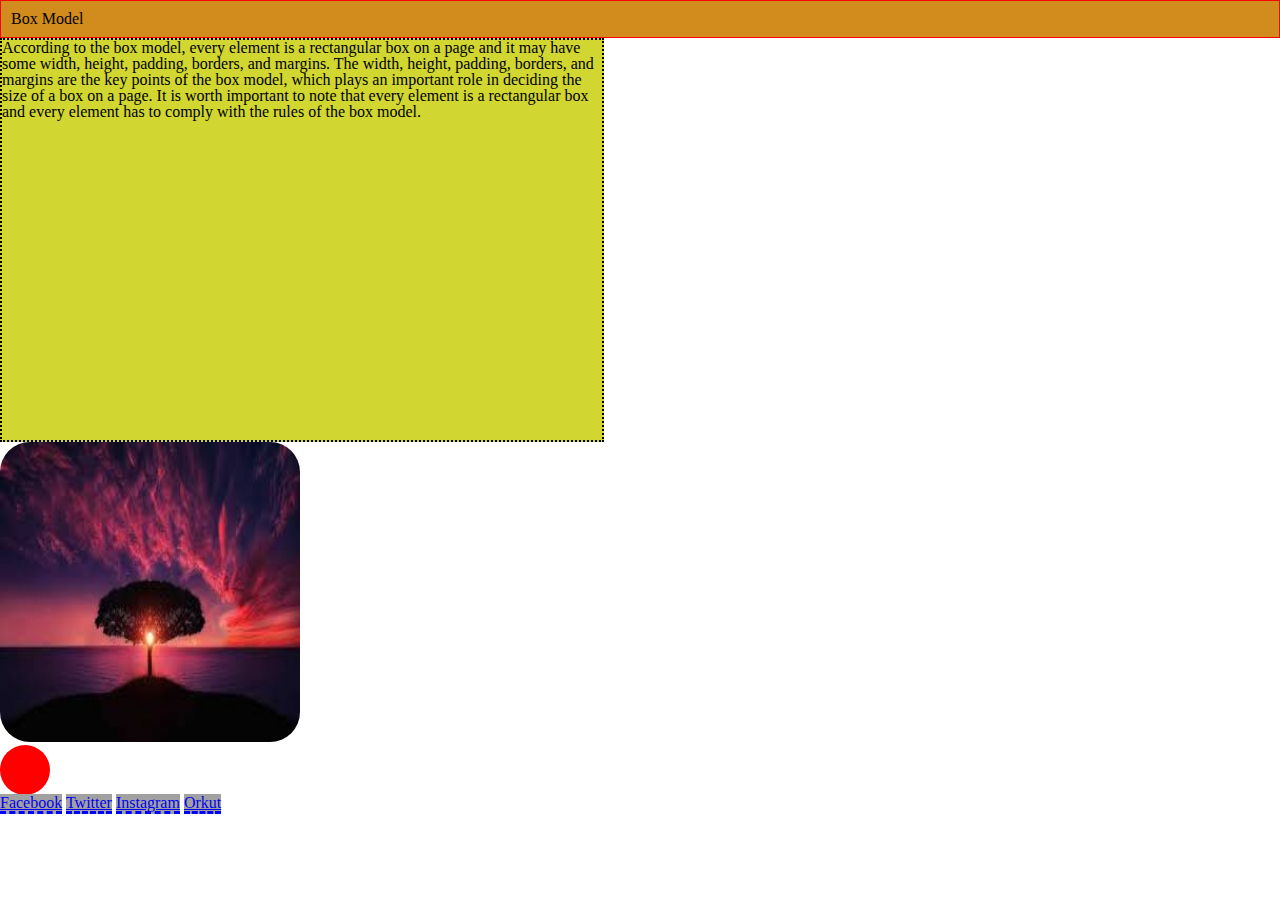
<file: block-BHaaap/index.html>
<!---

### Create a web page with the following characteristics:

1. Heading element(h1) should be at the top of the page.
2. After the heading, there should be a paragraph.
3. After the paragraph add an image having all the corner rounded.
4. Below the image, there should be a circle with red background.
5. At the bottom of the page, there must be a footer containing few links.
6. The H1 has 1px red solid borders, background color #D18C1D, and 10px of space between the content and the border (padding)
7. The paragraph is contained in 600px by 400px boxes with 2px black dotted borders and background color #D1D631
8. Links have a 3px blue dashed border on the bottom only and background color #A1A1A1

- Using CSS resets is necessary.
- Use semantic tags and keep the nesting and indentation proper.

--->
<!DOCTYPE html>
<html>
<head>
	<title>Box Model</title>
	<meta charset="utf-8">
	<link rel="stylesheet" href="assets/stylesheet/style.css">
</head>
<body>
	<main>
		<header>
			<h1><strong>Box Model</strong></h1>
			<article>
				<p>According to the box model, every element is a rectangular box on a page and it may have some width, height, padding, borders, and margins. The width, height, padding, borders, and margins are the key points of the box model, which plays an important role in deciding the size of a box on a page. It is worth important to note that every element is a rectangular box and every element has to comply with the rules of the box model.</p>
			</article>
			<img src="assets/media/IMAGES.jpeg" alt="Dawn">
			<div class="circle"></div>
		</header>
		<footer>
			<nav>
				<a href="#">Facebook</a>
				<a href="#">Twitter</a>
				<a href="#">Instagram</a>
				<a href="#">Orkut</a>
			</nav>
		</footer>
	</main>
</body>
</html>
</file>
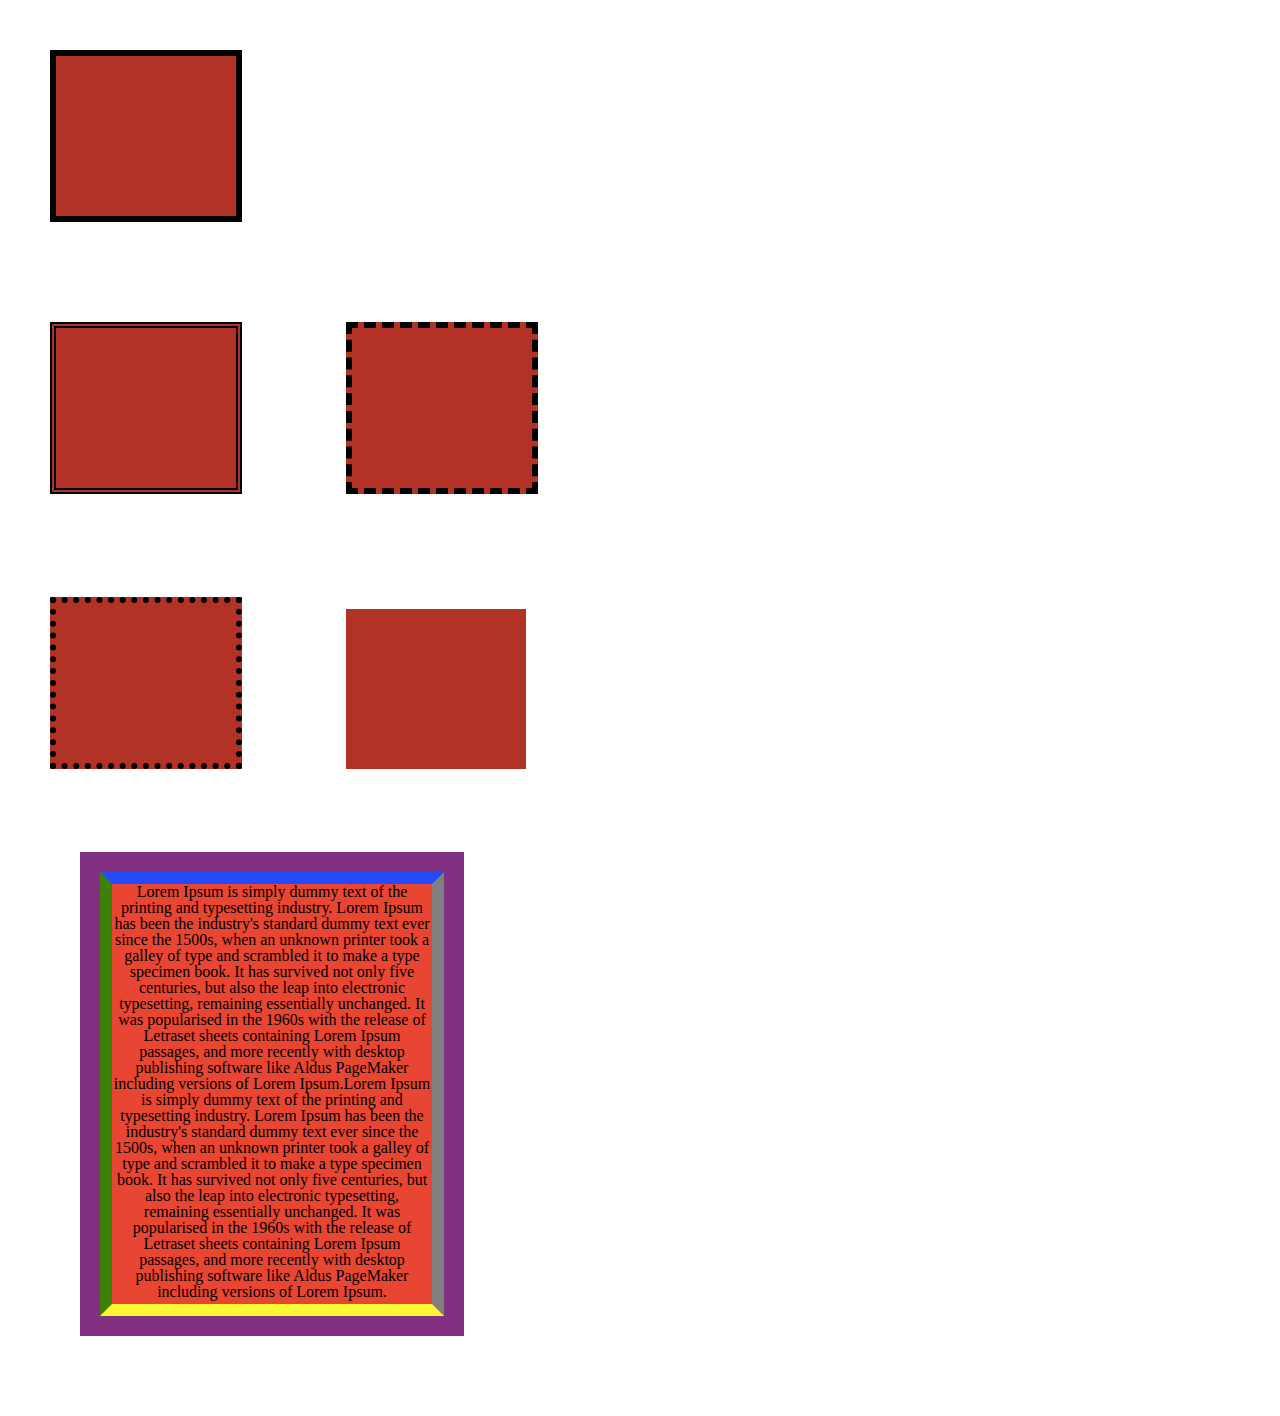
<file: block-BHaaaq/index.html>
<!---
### Create a page according to the layout shown below

![Box Model Exercise 2](https://raw.githubusercontent.com/suraj122/AC-STYLE-images/master/box-model/ex-2.png)

- Using CSS resets is necessary.
- Use semantic tags and keep the nesting and indentation proper.
--->
<!DOCTYPE html>
<html>
<head>
	<title>Box Model 2</title>
	<meta charset="utf-8">
	<link rel="stylesheet" href="assets/stylesheet/style.css">
</head>
<body>
	<section>
		<div class="solid"></div>
	<section>
		<div class="double"></div>
		<div class="dashed"></div>
	</section>
	<section>
		<div class="dotted"></div>
		<div class="none"></div>
	</section>
	<section>
		<article>
			<div class="art">Lorem Ipsum is simply dummy text of the printing and typesetting industry. Lorem Ipsum has been the industry's standard dummy text ever since the 1500s, when an unknown printer took a galley of type and scrambled it to make a type specimen book. It has survived not only five centuries, but also the leap into electronic typesetting, remaining essentially unchanged. It was popularised in the 1960s with the release of Letraset sheets containing Lorem Ipsum passages, and more recently with desktop publishing software like Aldus PageMaker including versions of Lorem Ipsum.Lorem Ipsum is simply dummy text of the printing and typesetting industry. Lorem Ipsum has been the industry's standard dummy text ever since the 1500s, when an unknown printer took a galley of type and scrambled it to make a type specimen book. It has survived not only five centuries, but also the leap into electronic typesetting, remaining essentially unchanged. It was popularised in the 1960s with the release of Letraset sheets containing Lorem Ipsum passages, and more recently with desktop publishing software like Aldus PageMaker including versions of Lorem Ipsum.</div>
		</article>
	</section>
</body>
</html>
</file>
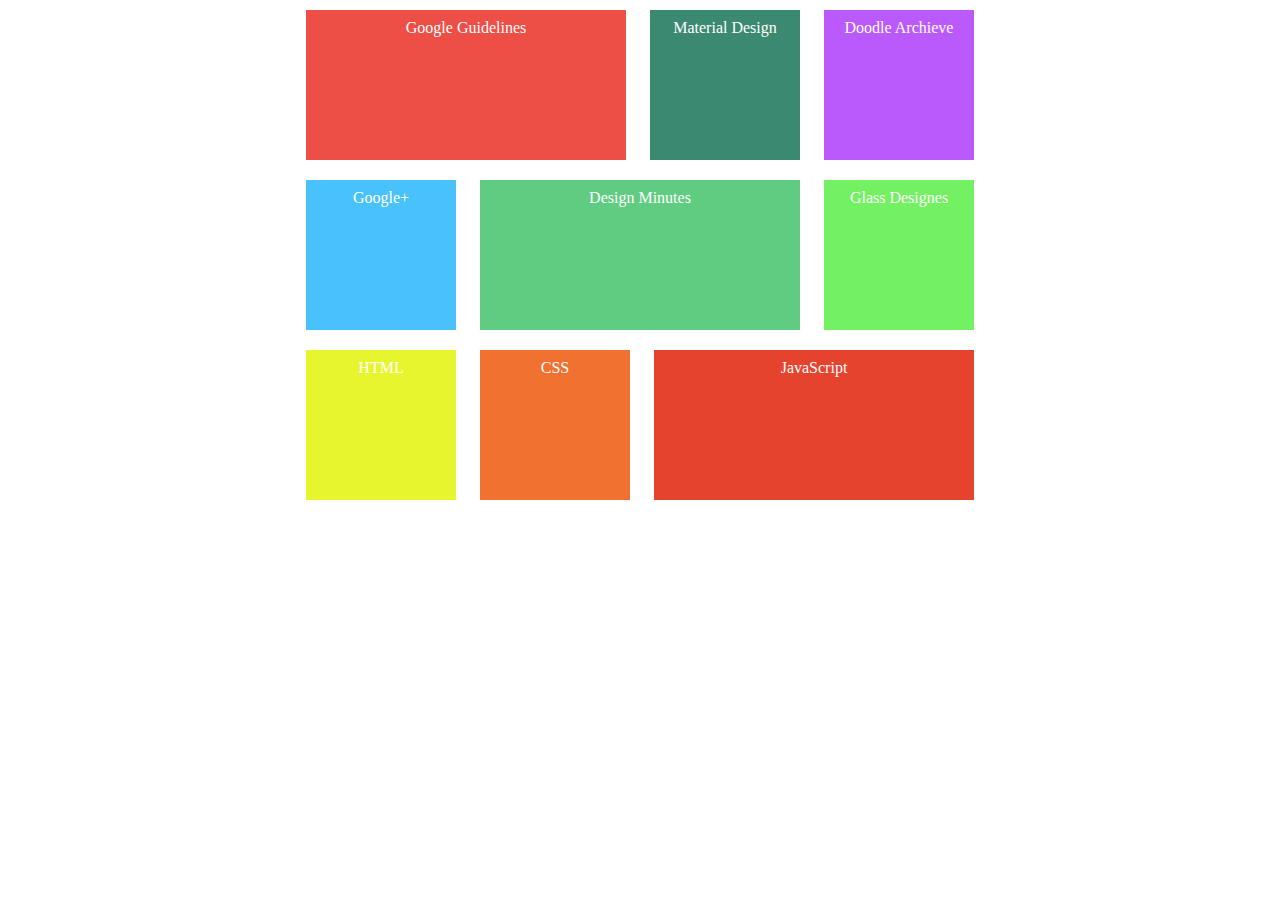
<file: block-BHaaar/index.html>
<!--
### Create a page according to the layout shown below

![Box Model Exercise 3](https://raw.githubusercontent.com/suraj122/AC-STYLE-images/master/box-model/ex-3.png)

- Using CSS resets is necessary.
- Use semantic tags and keep the nesting and indentation proper.
-->
<!DOCTYPE html>
<html>
<head>
	<title>Box Model 3</title>
	<meta charset="utf-8">
	<link rel="stylesheet" href="assets/stylesheet/style.css">
</head>
<body>
	<section>
		<nav>
			<div class="box div">Google Guidelines</div>
			<div class="square model">Material Design</div>
			<div class="square doodle">Doodle Archieve</div>
		</nav>
	</section>
	<section>
		<nav>
			<div class="square google">Google+</div>
			<div class="box design">Design Minutes</div>
			<div class="square glass">Glass Designes</div>
		</nav>
	</section>
	<section>
		<nav>
			<div class="square html">HTML</div>
			<div class="square class">CSS</div>
			<div class="box java">JavaScript</div>
		</nav>
	</section>
</body>
</html>
</file>
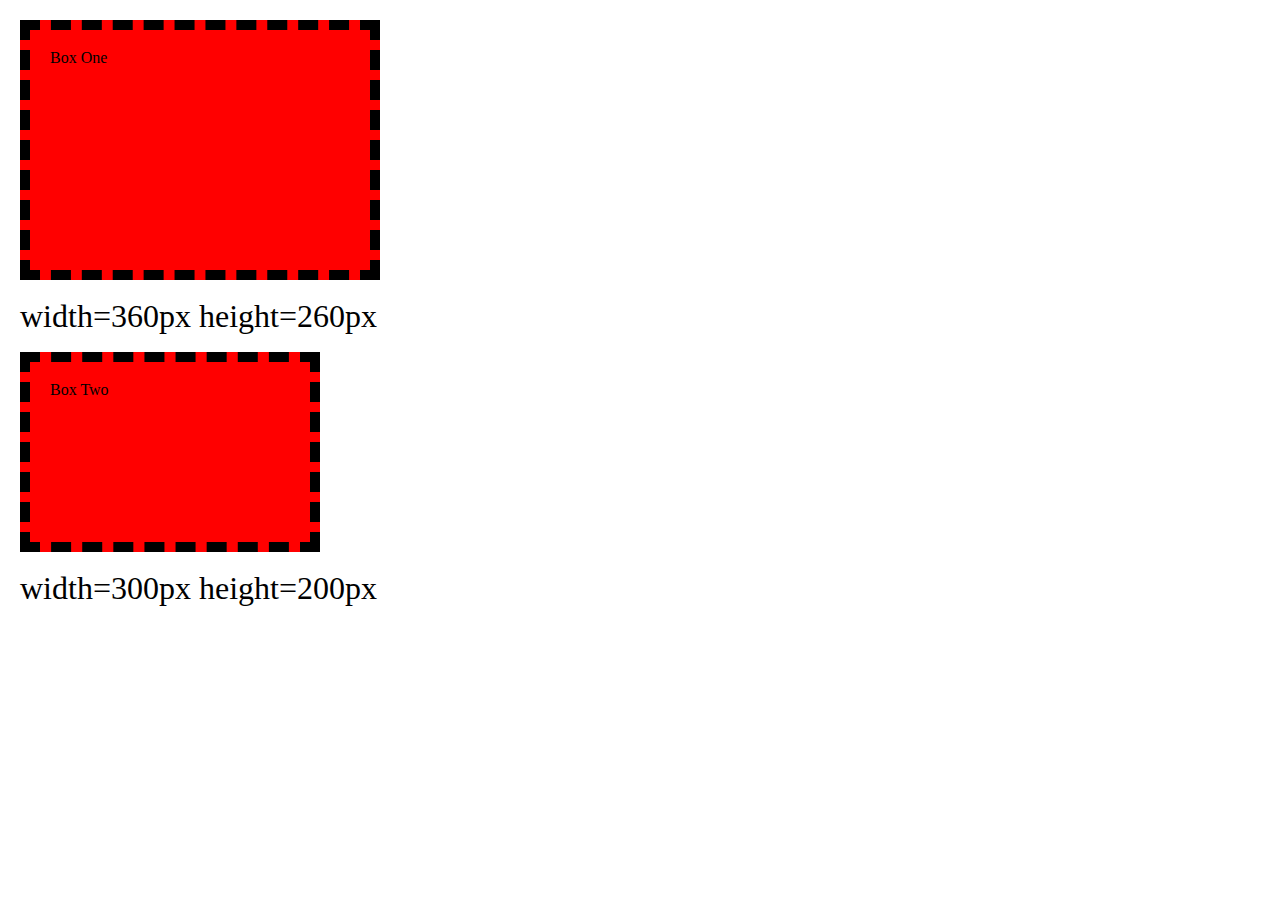
<file: block-BHaaas/index.html>
<!---
### Create a page with the following elements

1. Create a box having dimensions 300px X 200px. The box also has padding of 20px, border of 10px dashed and margin of 20px.

2. Create another box with the same dimensions and properties, but this time the total size of the box should not expand if we add any padding and border. Apply the appropriate property and value.

3. Calculate the actual size(total width and height) of the box and display below both the boxes.

- Using CSS resets is necessary.
- Use semantic tags and keep the nesting and indentation proper.
--->
<!DOCTYPE html>
<html>
<head>
	<title>Box Model 4</title>
	<meta charset="utf-8">
	<link rel="stylesheet" href="assets/stylesheet/style.css">
</head>
<body>
	<main>
		<section>
			<div class="box">Box One</div>
			<h3>width=360px height=260px</h3>
		    <div class="box model">Box Two</div>
		    <h3>width=300px height=200px</h3>
		</section>
	</main>
</body>
</html>
</file>
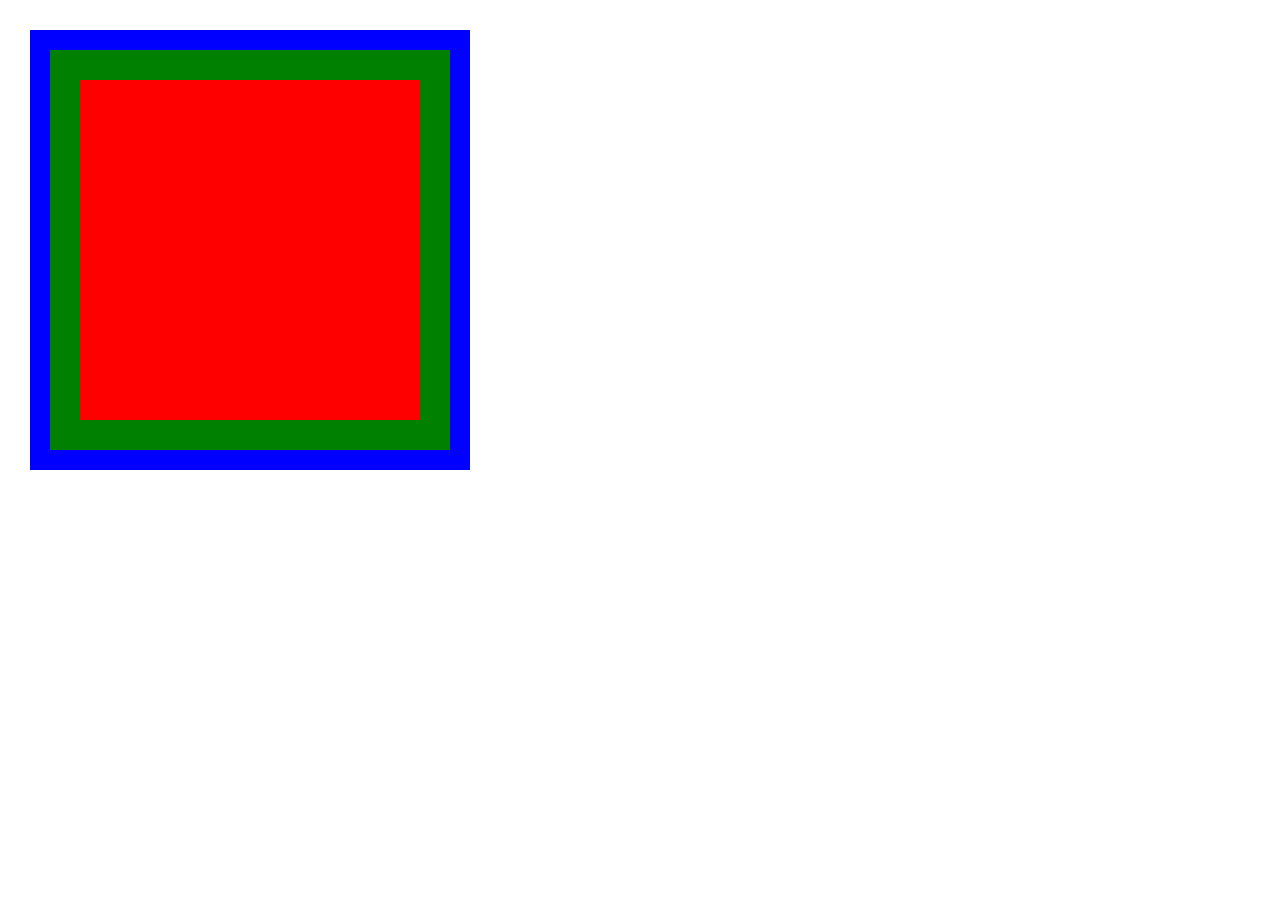
<file: block-BHaaat/index.html>
<!---
### Create a page with the following elements

1. Create a page having just one box.

2. The box has some width, height, padding, border, and margin.

3. Also, apply the outline around the box.

4. Create a solid border around the box using a box-shadow.

5. The color of the background, border, outline, and the border created using box-shadow should be different.

- Note: There should not be an expansion in the size of the box after applying padding and border.

- Using CSS resets is necessary.
- Use semantic tags and keep the nesting and indentation proper.
--->
<!DOCTYPE html>
<html>
<head>
	<title>Box Model 5</title>
	<meta charset="utf-8">
	<link rel="stylesheet" href="assets/stylesheet/style.css">
</head>
<body>
	<main>
		<section>
			<div class="box"></div>
		</section>
	</main>
</body>
</html>
</file>
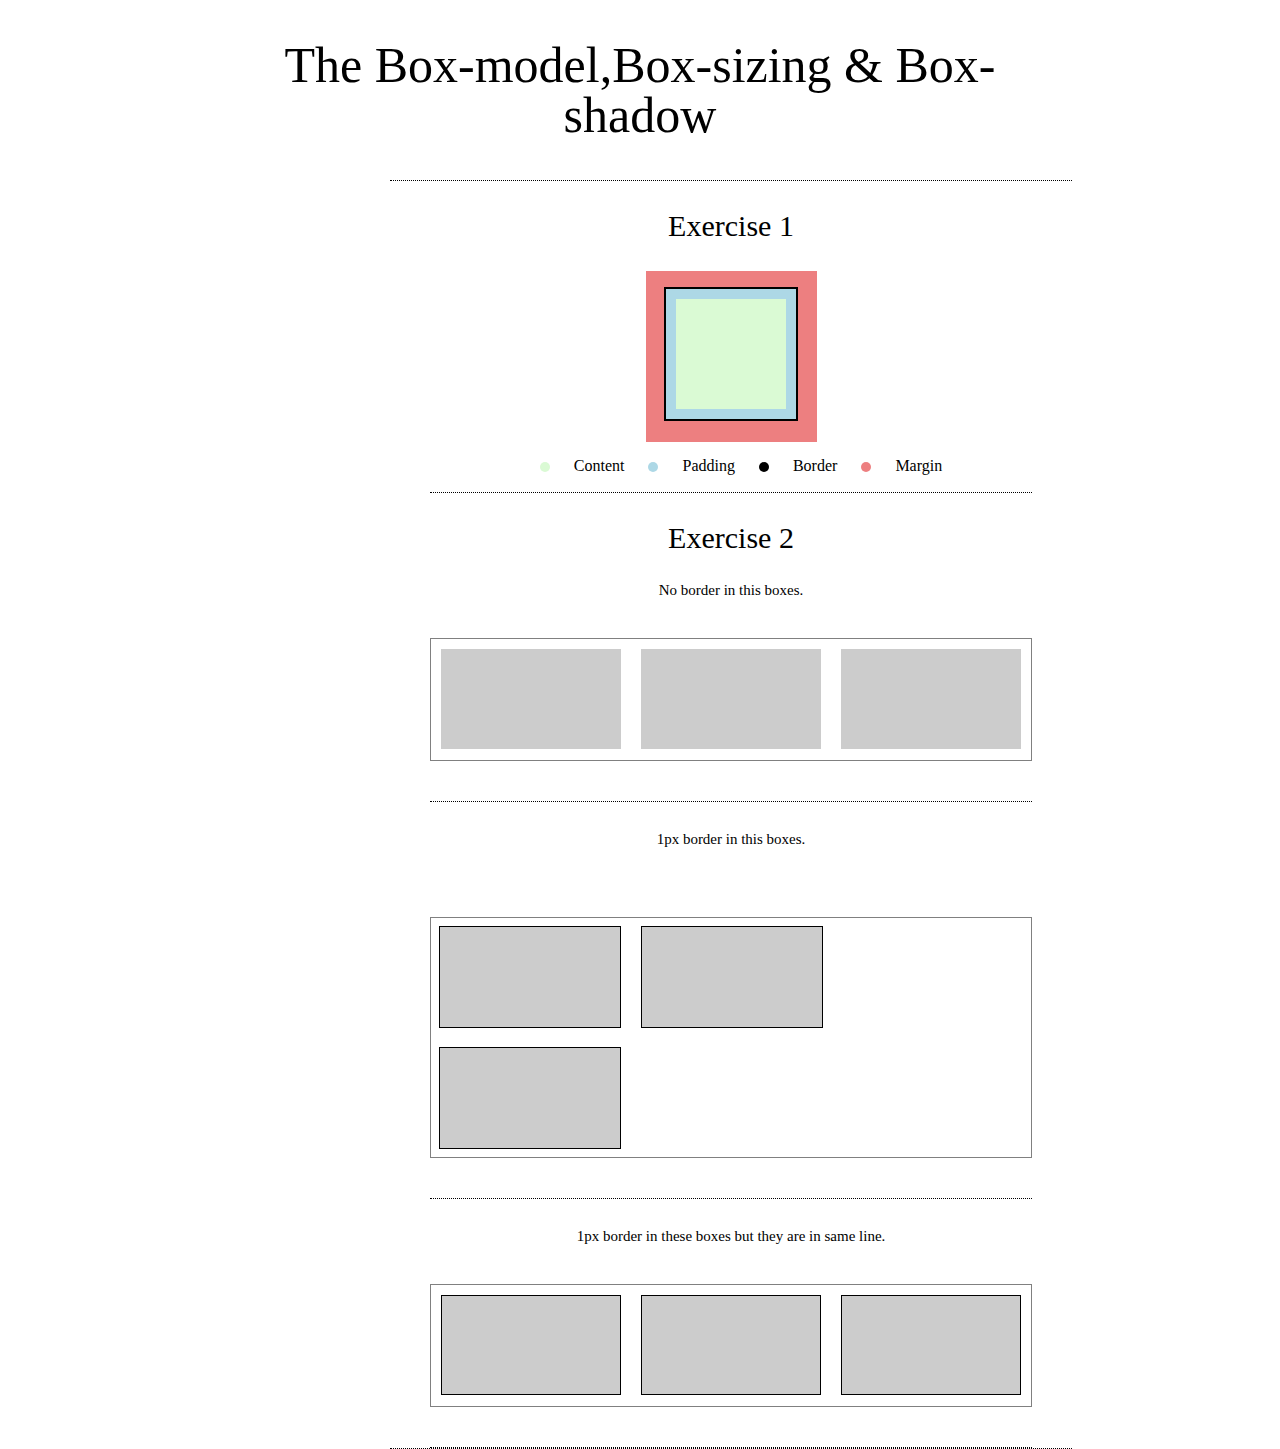
<file: block-BHaaau/index.html>
<!---
### Create a page according to the layout shown below

![Box Model Exercise 6](https://raw.githubusercontent.com/suraj122/AC-STYLE-images/master/box-model/ex-6.png)

#### Problems for exercise 2 in the layout

- Each parent container has width of 600px and border of 1px;
- Each children box has width 180px and height 100px as well as margin of 10px;
- Each child box which is having border has border-width 1px.
- Note in the first container the boxes do not have any border.

- Using CSS resets is necessary.
- Use semantic tags and keep the nesting and indentation proper.
--->
<!DOCTYPE html>
<html>
<head>
	<title>Box Model 6</title>
	<meta charset="utf-8">
	<link rel="stylesheet" href="assets/stylesheet/style.css">
</head>
<body>
	<header>
		<h1>The Box-model,Box-sizing & Box-<br>
		shadow</h1>
	</header>
	<main>
		<section>
			<h2>Exercise 1</h2>
		</section>
		<section class="sec">
			<div class="div"></div>
		</section>
		<section>
				<div class="con"></div>
				<span>Content</span>
				<div class="pad"></div>
				<span>Padding</span>
				<div class="bor"></div>
				<span>Border</span>
				<div class="mar"></div>
				<span>Margin</span>
		</section>
		<section class="style">
			<h2>Exercise 2</h2>
			<h3>No border in this boxes.</h3>
			<div class="nav">
				<div class="box"></div>
				<div class="box"></div>
				<div class="box"></div>
			</div>
		</section>
		<section class="hero">
			<h5>1px border in this boxes.</h5>
			<div class="main">
				<div class="first"></div>
				<div class="same"></div>
				<div class="third"></div>
			</div>
		</section>
		<section class="last">
			<h4>1px border in these boxes but they are in same line.</h4>
			<div class="nav">
				<div class="model"></div>
				<div class="model"></div>
				<div class="model"></div>
			</div>
		</section>
	</main>
</body>
</html>
</file>
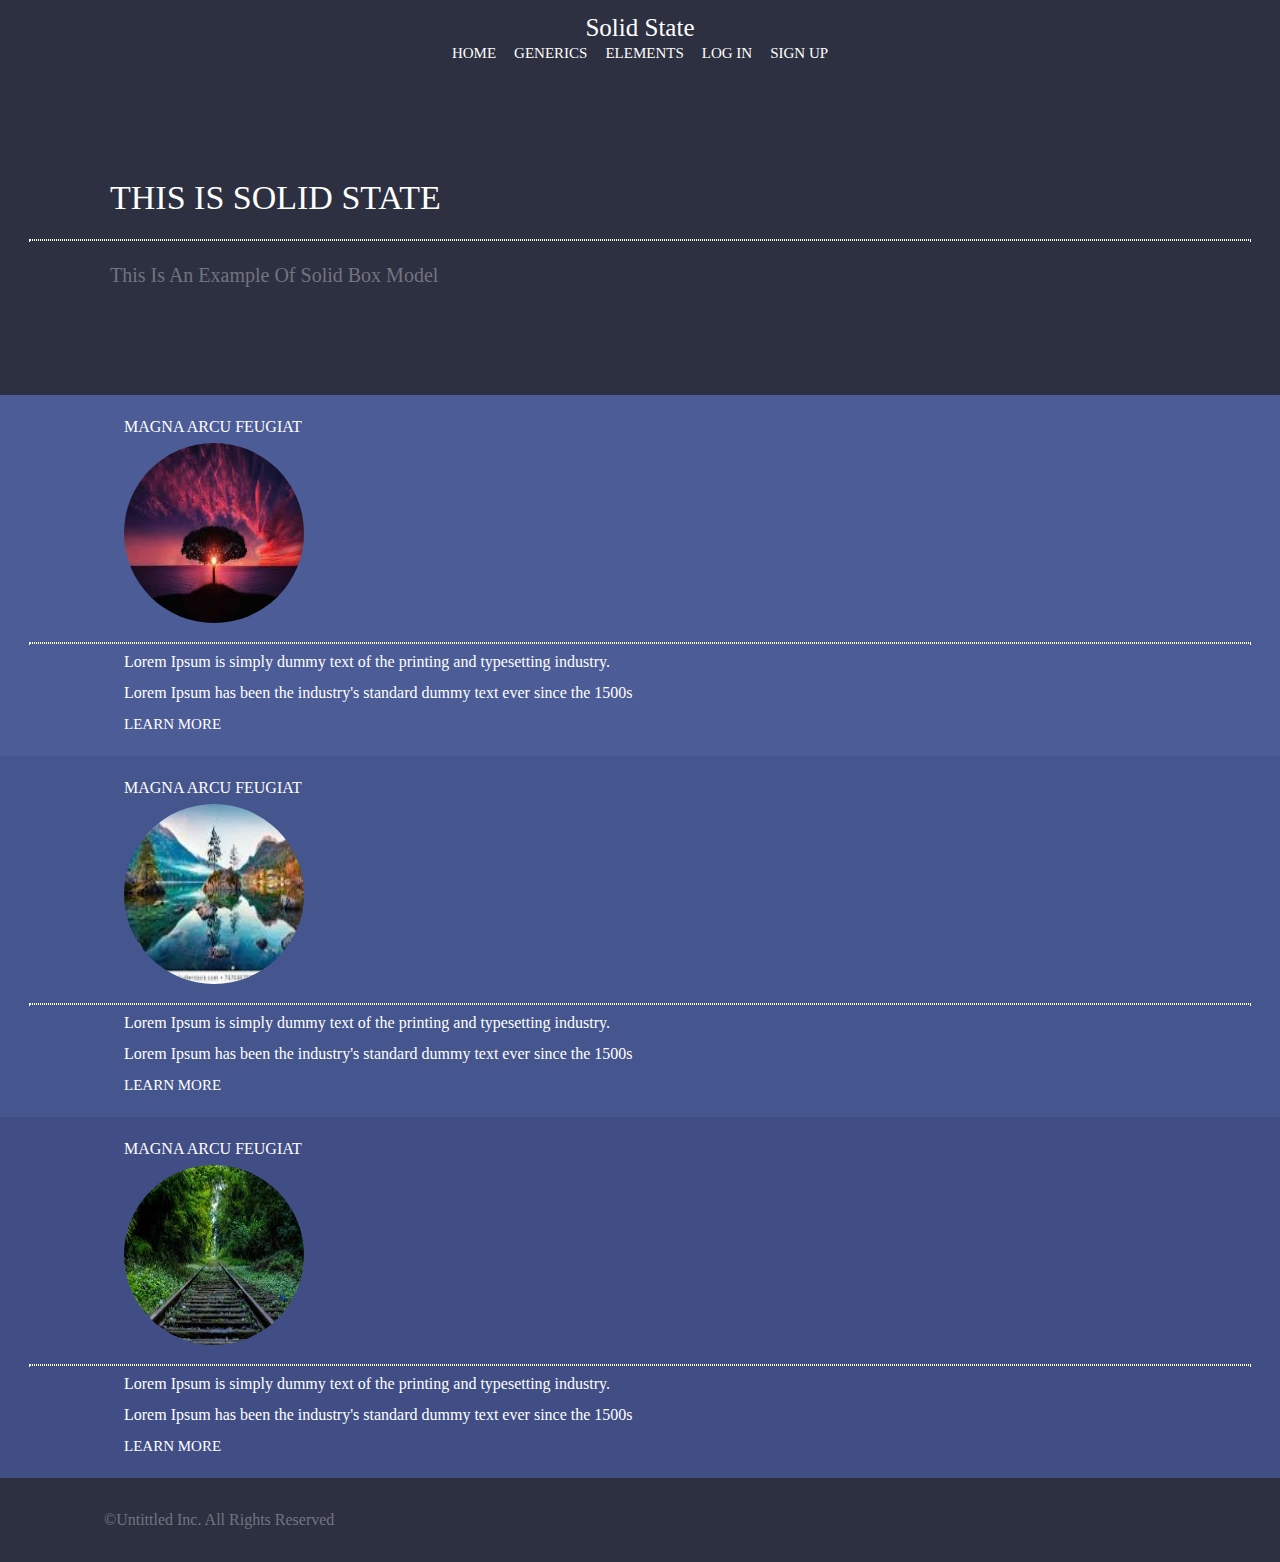
<file: block-BHaaav/index.html>
<!---
### Create a page according to the layout shown below

![Box Model Exercise 7](https://raw.githubusercontent.com/suraj122/AC-STYLE-images/master/box-model/ex-7.png)

- Using CSS resets is necessary.
- Use semantic tags and keep the nesting and indentation proper.

--->
<!DOCTYPE html>
<html>
<head>
	<title>Box Model 7</title>
	<meta charset="utf-8">
	<link rel="stylesheet" href="assets/stylesheet/style.css">
</head>
<body>
	<main>
		<header>
			<h1>Solid State</h1>
			<nav>
				<a href="index.html">HOME</a>				
				<a href="index.html">GENERICS</a>
				<a href="#">ELEMENTS</a>
				<a href="#">LOG IN</a>
				<a href="#">SIGN UP</a>
			</nav>
			<h2>This Is Solid State</h2>
			<hr>
			<h3>This Is An Example Of Solid Box Model</h3>
		</header>
		<section class="hero">
			<h4>MAGNA ARCU FEUGIAT</h4>
			<img src="assets/media/IMAGES.jpeg" alt="IMAGES">
			<hr>
			<p>Lorem Ipsum is simply dummy text of the printing and typesetting industry.</p>
			<p>Lorem Ipsum has been the industry's standard dummy text ever since the 1500s</p>
			<a class="inside" href="#">LEARN MORE</a>
		</section>
		<section class="box">
			<h4>MAGNA ARCU FEUGIAT</h4>
			<img src="assets/media/VALLEY.jpeg" alt="VALLEY">
			<hr>
			<p>Lorem Ipsum is simply dummy text of the printing and typesetting industry.</p>
			<p>Lorem Ipsum has been the industry's standard dummy text ever since the 1500s</p>
			<a class="inside" href="#">LEARN MORE</a>
		</section>
		<section class="last">
			<h4>MAGNA ARCU FEUGIAT</h4>
			<img src="assets/media/DOWNLOAD.jpeg" alt="DOWNLOAD">
			<hr>
			<p>Lorem Ipsum is simply dummy text of the printing and typesetting industry.</p>
			<p>Lorem Ipsum has been the industry's standard dummy text ever since the 1500s</p>
			<a class="inside" href="#">LEARN MORE</a>
		</section>
	</main>
	<footer>
		<small>&copy;Untittled Inc. All Rights Reserved</small>
	</footer>
</body>
</html>
</file>
<file: block-BHaaap/assets/stylesheet/style.css>
/* http://meyerweb.com/eric/tools/css/reset/ 
   v2.0 | 20110126
   License: none (public domain)
*/
html, body, div, span, applet, object, iframe,
h1, h2, h3, h4, h5,h6, p, blockquote, pre, a, abbr, acronym, address, big, cite, code,
del, dfn, em, img, ins, kbd, q, s, samp,
small, strike, strong, sub, sup, tt, var,
b, u, i, center,
dl, dt, dd, ol, ul, li,
fieldset, form, label, legend,
table, caption, tbody, tfoot, thead, tr, th, td,
article, aside, canvas, details, embed, 
figure, figcaption, footer, header, hgroup, 
menu, nav, output, ruby, section, summary,
time, mark, audio, video {
	margin: 0;
	padding: 0;
	border: 0;
	font-size: 100%;
	font: inherit;
	vertical-align: baseline;
}
/* HTML5 display-role reset for older browsers */
article, aside, details, figcaption, figure, 
footer, header, hgroup, menu, nav, section {
	display: block;
}
body {
	line-height: 1;
}
ol, ul {
	list-style: none;
}
blockquote, q {
	quotes: none;
}
blockquote:before, blockquote:after,
q:before, q:after {
	content: '';
	content: none;
}
table {
	border-collapse: collapse;
	border-spacing: 0;
}
h1 {
	border: 1px solid;
	border-color: red;
	padding: 10px;
	background-color: #D18C1D;
}
p {
	width: 600px;
	height: 400px;
	display: inline-block;
	border: 2px dotted;
	background-color: #D1D631;
}
a {
	border-bottom: 3px blue dashed;
	background-color: #A1A1A1;
}
img {
	width: 300px;
	height: 300px;
	border-radius: 10%;
}
.circle {
	width: 50px;
	height: 50px;
	border-radius: 50%;
	background-color: red;
}
</file>
<file: block-BHaaaq/assets/stylesheet/style.css>
/* http://meyerweb.com/eric/tools/css/reset/ 
   v2.0 | 20110126
   License: none (public domain)
*/
html, body, div, span, applet, object, iframe,
h1, h2, h3, h4, h5,h6, p, blockquote, pre, a, abbr, acronym, address, big, cite, code,
del, dfn, em, img, ins, kbd, q, s, samp,
small, strike, strong, sub, sup, tt, var,
b, u, i, center,
dl, dt, dd, ol, ul, li,
fieldset, form, label, legend,
table, caption, tbody, tfoot, thead, tr, th, td,
article, aside, canvas, details, embed, 
figure, figcaption, footer, header, hgroup, 
menu, nav, output, ruby, section, summary,
time, mark, audio, video {
	margin: 0;
	padding: 0;
	border: 0;
	font-size: 100%;
	font: inherit;
	vertical-align: baseline;
}
/* HTML5 display-role reset for older browsers */
article, aside, details, figcaption, figure, 
footer, header, hgroup, menu, nav, section {
	display: block;
}
body {
	line-height: 1;
}
ol, ul {
	list-style: none;
}
blockquote, q {
	quotes: none;
}
blockquote:before, blockquote:after,
q:before, q:after {
	content: '';
	content: none;
}
table {
	border-collapse: collapse;
	border-spacing: 0;
}
div {
	width: 180px;
	height: 160px;
	margin: 50px;
	background-color: #B23325;
}
.solid {
	border: solid 6px;
}
.double {
	border: double 6px;
	display: inline-block;
}
.dashed {
	border: dashed 6px;
	display: inline-block;
}
.dotted {
	border: dotted 6px;
	display: inline-block;
}
.none {
	display: inline-block;
}
.art {
	text-align: center;
	margin-left: 100px;
	margin-bottom: 100px;
	width: 320px;
	height: 420px;
	border: 12px solid;
	border-left-color: #418007;
	border-top-color: #244AFB;
	border-right-color: #7F7F7F;
	border-bottom-color: #FDF734;
	outline: 20px solid #813180;
	background-color: #E94533;
}
</file>
<file: block-BHaaar/assets/stylesheet/style.css>
/* http://meyerweb.com/eric/tools/css/reset/ 
   v2.0 | 20110126
   License: none (public domain)
*/
html, body, div, span, applet, object, iframe,
h1, h2, h3, h4, h5,h6, p, blockquote, pre, a, abbr, acronym, address, big, cite, code,
del, dfn, em, img, ins, kbd, q, s, samp,
small, strike, strong, sub, sup, tt, var,
b, u, i, center,
dl, dt, dd, ol, ul, li,
fieldset, form, label, legend,
table, caption, tbody, tfoot, thead, tr, th, td,
article, aside, canvas, details, embed, 
figure, figcaption, footer, header, hgroup, 
menu, nav, output, ruby, section, summary,
time, mark, audio, video {
	margin: 0;
	padding: 0;
	border: 0;
	font-size: 100%;
	font: inherit;
	vertical-align: baseline;
}
/* HTML5 display-role reset for older browsers */
article, aside, details, figcaption, figure, 
footer, header, hgroup, menu, nav, section {
	display: block;
}
body {
	line-height: 1;
	text-align: center;
}
ol, ul {
	list-style: none;
}
blockquote, q {
	quotes: none;
}
blockquote:before, blockquote:after,
q:before, q:after {
	content: '';
	content: none;
}
table {
	border-collapse: collapse;
	border-spacing: 0;
}
.box {
	display: inline-block;
	margin: 10px;
	color: white;
	padding: 10px;
	width: 300px;
	height: 130px;
}
.square {
	display: inline-block;
	margin: 10px;
	color: white;
	padding: 10px;
	width: 130px;
	height: 130px;
}
.div {
	background-color: #ED4E46;
}
.model {
	background-color: #3B8971;
}
.doodle {
	background-color: #BA5AFD;
}
.google {
	background-color: #49C1FB;
}
.design {
	background-color: #5FCC81;
}
.glass {
	background-color: #74F163;
}
.html {
	background-color: #E6F52E;
}
.class {
	background-color: #F07130;
}
.java {
	background-color: #E6432E;
}
</file>
<file: block-BHaaas/assets/stylesheet/style.css>
/* http://meyerweb.com/eric/tools/css/reset/ 
   v2.0 | 20110126
   License: none (public domain)
*/
html, body, div, span, applet, object, iframe,
h1, h2, h3, h4, h5,h6, p, blockquote, pre, a, abbr, acronym, address, big, cite, code,
del, dfn, em, img, ins, kbd, q, s, samp,
small, strike, strong, sub, sup, tt, var,
b, u, i, center,
dl, dt, dd, ol, ul, li,
fieldset, form, label, legend,
table, caption, tbody, tfoot, thead, tr, th, td,
article, aside, canvas, details, embed, 
figure, figcaption, footer, header, hgroup, 
menu, nav, output, ruby, section, summary,
time, mark, audio, video {
	margin: 0;
	padding: 0;
	border: 0;
	font-size: 100%;
	font: inherit;
	vertical-align: baseline;
}
/* HTML5 display-role reset for older browsers */
article, aside, details, figcaption, figure, 
footer, header, hgroup, menu, nav, section {
	display: block;
}
body {
	line-height: 1;
}
ol, ul {
	list-style: none;
}
blockquote, q {
	quotes: none;
}
blockquote:before, blockquote:after,
q:before, q:after {
	content: '';
	content: none;
}
table {
	border-collapse: collapse;
	border-spacing: 0;
}
.box {
	width: 300px;
	height: 200px;
	padding: 20px;
	border: 10px dashed;
	margin: 20px;
	background-color: red;
}
.model {
	box-sizing: border-box;
}
h3 {
	font-size: 32px;
	margin: 20px;
}
</file>
<file: block-BHaaat/assets/stylesheet/style.css>
/* http://meyerweb.com/eric/tools/css/reset/ 
   v2.0 | 20110126
   License: none (public domain)
*/
html, body, div, span, applet, object, iframe,
h1, h2, h3, h4, h5,h6, p, blockquote, pre, a, abbr, acronym, address, big, cite, code,
del, dfn, em, img, ins, kbd, q, s, samp,
small, strike, strong, sub, sup, tt, var,
b, u, i, center,
dl, dt, dd, ol, ul, li,
fieldset, form, label, legend,
table, caption, tbody, tfoot, thead, tr, th, td,
article, aside, canvas, details, embed, 
figure, figcaption, footer, header, hgroup, 
menu, nav, output, ruby, section, summary,
time, mark, audio, video {
	margin: 0;
	padding: 0;
	border: 0;
	font-size: 100%;
	font: inherit;
	vertical-align: baseline;
}
/* HTML5 display-role reset for older browsers */
article, aside, details, figcaption, figure, 
footer, header, hgroup, menu, nav, section {
	display: block;
}
body {
	line-height: 1;
}
ol, ul {
	list-style: none;
}
blockquote, q {
	quotes: none;
}
blockquote:before, blockquote:after,
q:before, q:after {
	content: '';
	content: none;
}
table {
	border-collapse: collapse;
	border-spacing: 0;
}
* {
	box-sizing: border-box;
}
div {
	width: 760px
	height: 760px;
}
.box {
	width: 400px;
	height: 400px;
	background-color: red;
	margin: 50px;
	box-shadow: 0px 0px 0px 20px blue;
	padding: 100px;
	border: 30px solid green;
}
</file>
<file: block-BHaaau/assets/stylesheet/style.css>
/* http://meyerweb.com/eric/tools/css/reset/ 
   v2.0 | 20110126
   License: none (public domain)
*/
html, body, div, span, applet, object, iframe,
h1, h2, h3, h4, h5,h6, p, blockquote, pre, a, abbr, acronym, address, big, cite, code,
del, dfn, em, img, ins, kbd, q, s, samp,
small, strike, strong, sub, sup, tt, var,
b, u, i, center,
dl, dt, dd, ol, ul, li,
fieldset, form, label, legend,
table, caption, tbody, tfoot, thead, tr, th, td,
article, aside, canvas, details, embed, 
figure, figcaption, footer, header, hgroup, 
menu, nav, output, ruby, section, summary,
time, mark, audio, video {
	margin: 0;
	padding: 0;
	border: 0;
	font-size: 100%;
	font: inherit;
	vertical-align: baseline;
}
/* HTML5 display-role reset for older browsers */
article, aside, details, figcaption, figure, 
footer, header, hgroup, menu, nav, section {
	display: block;
}
body {
	line-height: 1;
}
ol, ul {
	list-style: none;
}
blockquote, q {
	quotes: none;
}
blockquote:before, blockquote:after,
q:before, q:after {
	content: '';
	content: none;
}
table {
	border-collapse: collapse;
	border-spacing: 0;
}
header { 
	text-align: center;
	font-size: 50px;
	margin: 40px;
}
h2 {
	margin: 30px;
	font-size: 30px;
}
h3 {
	font-size: 15px;
}
main {
	display: inline-block;
	border-top: 1px dotted;
	border-bottom: 1px dotted;
	text-align: center;
	margin-left: 390px;
}
.style {
	border-top: 1px dotted;
	border-bottom: 1px dotted;
	display: inline-block;
	text-align: center;
}
.nav {
	width: 600px;
	height: 121px;
	border: 1px;
	margin: 40px;
	text-align: center;
}
.sec {
	display: inline-block;
	text-align: center;
	width: 171px;
	height: 171px;
	background-color: #ED7F80;
}
.div {
	display: inline-block; 
	width: 130px;
	height: 130px;
	background-color: #DAFAD4;
	box-shadow: inset 0 0 0 10px #ADD8E6;
	outline: 2px solid black;
	margin: 18px;
	text-align: center;
}
.con {
	text-align: center;
	display: inline-block;
	font-size: 10px;
	width: 10px;
	height: 10px;
	border-radius: 50%;
	background-color: #DAFAD4;
	margin: 20px;
	vertical-align: middle;
}
.pad {
	text-align: center;
	display: inline-block;
	font-size: 10px;
	width: 10px;
	height: 10px;
	border-radius: 50%;
	background-color: #ADD8E6;
	margin: 20px;
	vertical-align: middle;
}
.bor {
	text-align: center;
	display: inline-block;
	font-size: 10px;
	width: 10px;
	height: 10px;
	border-radius: 50%;
	background-color: black;
	margin: 20px;
	vertical-align: middle;
}
.mar {
	text-align: center;
	display: inline-block;
	font-size: 10px;
	width: 10px;
	height: 10px;
	border-radius: 50%;
	background-color: #ED7F80;
	margin: 20px;
	vertical-align: middle;
}
.box {
	display: inline-block;
	width: 180px;
	height: 100px;
	margin: 10px;
	text-align: left;
	background-color: #CCCCCC;
}
.nav {
	width: 600px;
	border: 1px solid gray;
	margin: 40px auto;
	font-size: 0;
}
.model {
	display: inline-block;
	width: 180px;
	height: 100px;
	margin: 10px;
	text-align: left;
	background-color: #CCCCCC;
	border: 1px solid;
	box-sizing: border-box;
}
.last {
	border-bottom: 1px dotted;
	display: inline-block;
	text-align: center;
}
h4, h5 {
	font-size: 15px;
	margin: 30px;
}
.main {
	display: inline-block;
	width: 600px;
	border: 1px solid gray;
	margin: 40px;
	text-align: left;
}
.last {
	border-top: 1px dotted;
	border-bottom: 1px dotted;
	display: inline-block;
	text-align: center;
}
.first {
	border: 1px solid;
	display: inline-block;
	width: 180px;
	height: 100px;
	margin: 8px;
	text-align: left;
	background-color: #CCCCCC;
}
.same {
	border: 1px solid;
	display: inline-block;
	width: 180px;
	height: 100px;
	margin: 8px;
	text-align: left;
	background-color: #CCCCCC;
}
.third {
	border: 1px solid;
	width: 180px;
	height: 100px;
	margin: 8px;
	text-align: left;
	background-color: #CCCCCC;
}
</file>
<file: block-BHaaav/assets/stylesheet/style.css>
/* http://meyerweb.com/eric/tools/css/reset/ 
   v2.0 | 20110126
   License: none (public domain)
*/
html, body, div, span, applet, object, iframe,
h1, h2, h3, h4, h5,h6, p, blockquote, pre, a, abbr, acronym, address, big, cite, code,
del, dfn, em, img, ins, kbd, q, s, samp,
small, strike, strong, sub, sup, tt, var,
b, u, i, center,
dl, dt, dd, ol, ul, li,
fieldset, form, label, legend,
table, caption, tbody, tfoot, thead, tr, th, td,
article, aside, canvas, details, embed, 
figure, figcaption, footer, header, hgroup, 
menu, nav, output, ruby, section, summary,
time, mark, audio, video {
	margin: 0;
	padding: 0;
	border: 0;
	font-size: 100%;
	font: inherit;
	vertical-align: baseline;
}
/* HTML5 display-role reset for older browsers */
article, aside, details, figcaption, figure, 
footer, header, hgroup, menu, nav, section {
	display: block;
}
body {
	line-height: 1;
}
ol, ul {
	list-style: none;
}
blockquote, q {
	quotes: none;
}
blockquote:before, blockquote:after,
q:before, q:after {
	content: '';
	content: none;
}
table {
	border-collapse: collapse;
	border-spacing: 0;
}
header {
	padding: 10px;
	background-color: #2D3040;
}
h1 {
	font-size: 25px;
	color: white;
	text-align: center;
	margin: 5px;
}
nav {
	text-align: center;
} 
a {
	color: white;
	margin: 7px;
	font-size: 15px;
	text-decoration: none;
}
h2 {
	text-transform: uppercase;
	margin-left: 100px;
	margin-right: 100PX;
	margin-top: 120PX;
	margin-bottom: 24px;
	font-size: 34px;
	color: white;
}
hr {
	width: 1220px;
	border: 1px dotted white;
}
h3 {
	margin-top: 24px;
    margin-left: 100px;
    margin-right: 100px;
    margin-bottom: 100px;
    font-size: 20px;
    color: #72747F;
    background-color: #2D3040;
}
.hero {
	padding: 24px;
	background-color: #4C5C96;
}
h4 {
	margin-left: 100px;
	margin-right: 100px;
	color: white;
}
img {
	margin-right: 100px;
	margin-left: 100px;
	margin-top: 8px;
	margin-bottom: 8px;
	width: 180px;
	height: 180px;
	border-radius: 50%;
}
p {
	margin-right: 100px;
	margin-left: 100px;
	margin-top: 10px;
	margin-bottom: 15px;
	color: white;
}
.inside {
	margin-left: 100px;
}
.box {
	padding: 24px;
	background-color: #45558D;
}
.last {
	padding: 24px;
	background-color: #404E85;
}
footer {
	background-color: #2D3040;
	padding: 34px;
	color: #72747F;
}
small {
	margin-left: 70px;
}
</file>
